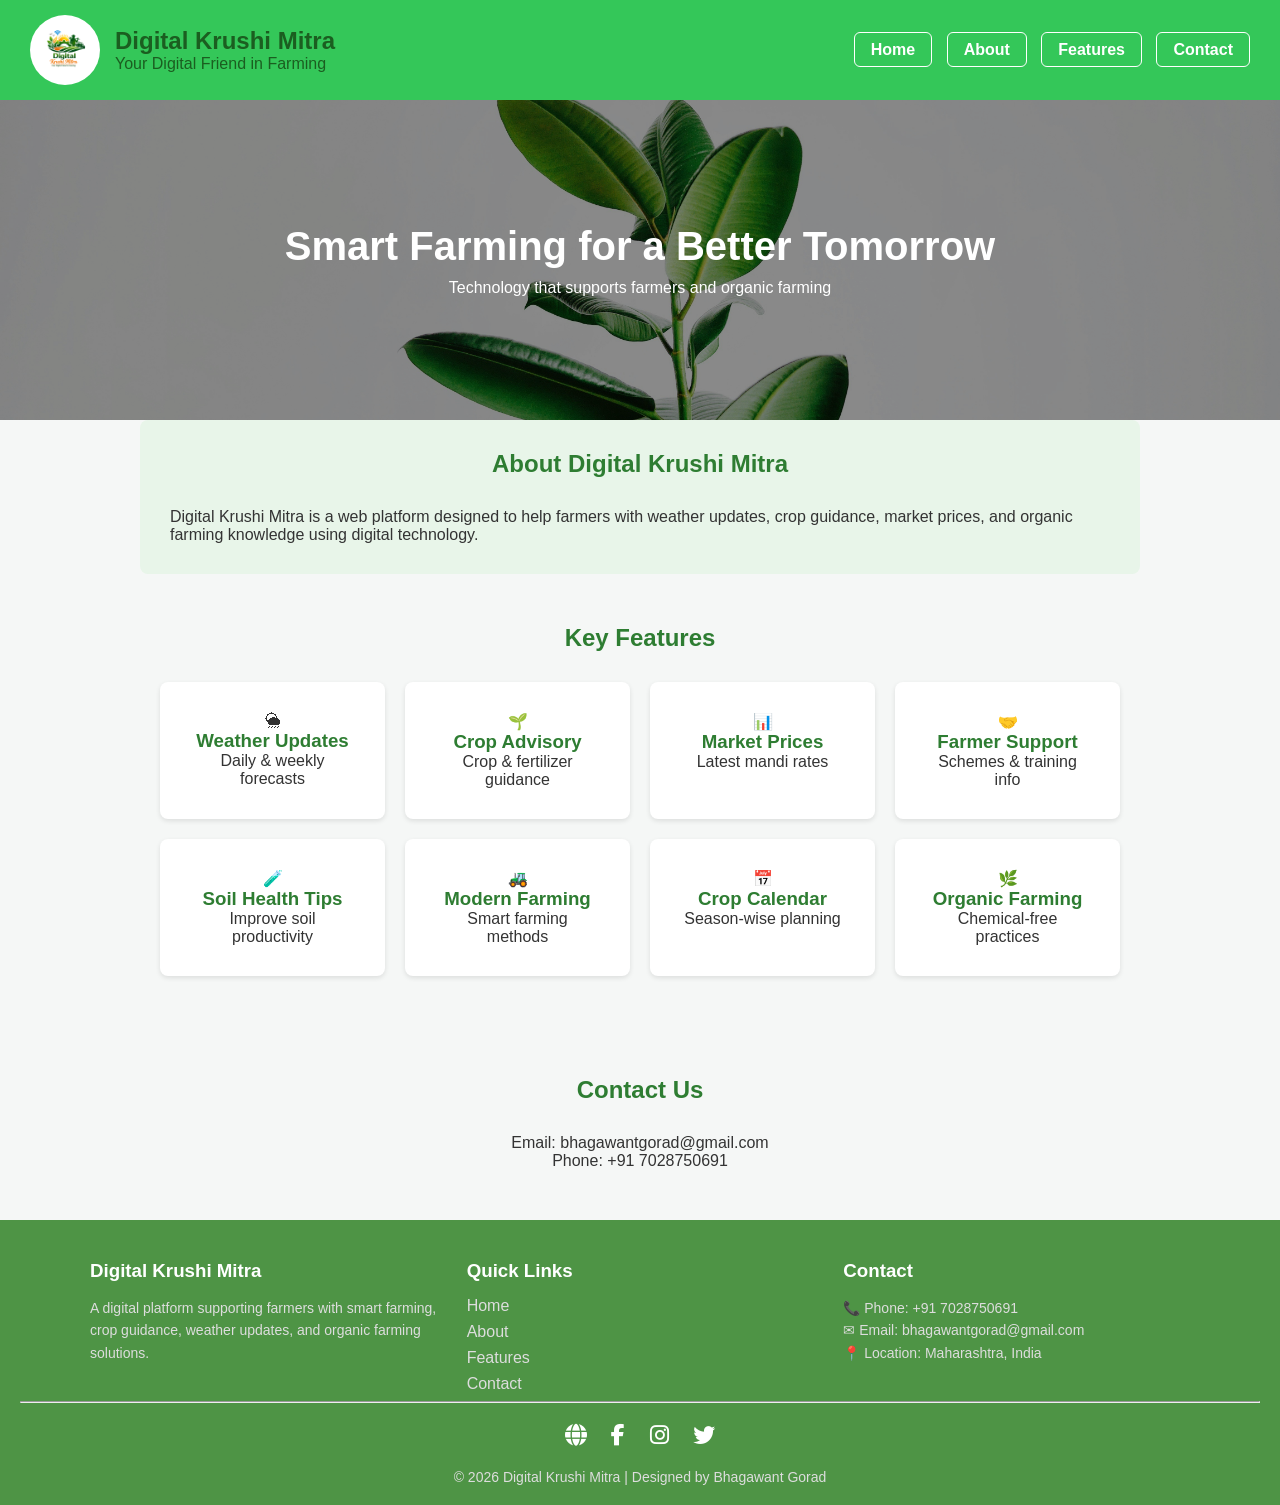
<file: index.html>
<!DOCTYPE html>
<html lang="en">

<head>
    <meta charset="UTF-8">
    <meta name="viewport" content="width=device-width, initial-scale=1.0">
    <title>Digital Krushi Mitra</title>
    <link rel="stylesheet" type="text/css" href="style.css">
    <link rel="stylesheet" href="https://cdnjs.cloudflare.com/ajax/libs/font-awesome/6.5.1/css/all.min.css">

</head>

<body>
    <header class="top-header">
        <div class="brand">
            <img src="logo.png" class="logo" alt="Logo">
            <div class="brand-text">
                <h2>Digital Krushi Mitra</h2>
                <p>Your Digital Friend in Farming</p>
            </div>
        </div>

        <nav class="top-nav">
            <a href="#home">Home</a>
            <a href="#about">About</a>
            <a href="#features">Features</a>
            <a href="#contact">Contact</a>
        </nav>
    </header>

    <!-- HERO -->
    <div class="hero" id="home">
        <img src="plants.jpg" alt="Plants Image" class="hero-img">

        <div class="hero-content">
            <h1>Smart Farming for a Better Tomorrow</h1>
            <p>Technology that supports farmers and organic farming</p>
        </div>
    </div>

    <section class="about" id="about">
        <h2 class="section-title">About Digital Krushi Mitra</h2>
        <p>
            Digital Krushi Mitra is a web platform designed to help farmers with weather updates,
            crop guidance, market prices, and organic farming knowledge using digital technology.
        </p>
    </section>

    <section id="features">
        <h2 class="section-title">Key Features</h2>
        <div class="features">

            <div class="box">
                <a href="weather.html">
                    🌦
                    <h3>Weather Updates</h3>
                    <p>Daily & weekly forecasts</p>
                </a>
            </div>

            <div class="box">
                <a href="crop-advisory.html">
                    🌱
                    <h3>Crop Advisory</h3>
                    <p>Crop & fertilizer guidance</p>
                </a>
            </div>

            <div class="box">
                <a href="market-prices.html">
                    📊
                    <h3>Market Prices</h3>
                    <p>Latest mandi rates</p>
                </a>
            </div>

            <div class="box">
                <a href="farmer-support.html">
                    🤝
                    <h3>Farmer Support</h3>
                    <p>Schemes & training info</p>
                </a>
            </div>

            <div class="box">
                <a href="soil-health.html">
                    🧪
                    <h3>Soil Health Tips</h3>
                    <p>Improve soil productivity</p>
                </a>
            </div>

            <div class="box">
                <a href="modern-farming.html">
                    🚜
                    <h3>Modern Farming</h3>
                    <p>Smart farming methods</p>
                </a>
            </div>

            <div class="box">
                <a href="crop-calendar.html">
                    📅
                    <h3>Crop Calendar</h3>
                    <p>Season-wise planning</p>
                </a>
            </div>

            <div class="box">
                <a href="organic-farming.html">
                    🌿
                    <h3>Organic Farming</h3>
                    <p>Chemical-free practices</p>
                </a>
            </div>

        </div>
    </section>


    <section id="contact">
        <h2 class="section-title">Contact Us</h2>
        <p style="text-align:center;">
            Email: bhagawantgorad@gmail.com <br>
            Phone: +91 7028750691
        </p>
    </section>
    <!-- footer -->
    <footer class="main-footer">
        <div class="footer-container">

            <!-- About -->
            <div class="footer-box">
                <h3>Digital Krushi Mitra</h3>
                <p>
                    A digital platform supporting farmers with smart farming,
                    crop guidance, weather updates, and organic farming solutions.
                </p>
            </div>

            <!-- Quick Links -->
            <div class="footer-box">
                <h3>Quick Links</h3>
                <ul>
                    <li><a href="#home">Home</a></li>
                    <li><a href="#about">About</a></li>
                    <li><a href="#features">Features</a></li>
                    <li><a href="#contact">Contact</a></li>
                </ul>
            </div>

            <!-- Contact -->
            <div class="footer-box">
                <h3>Contact</h3>
                <p>📞 Phone: +91 7028750691</p>
                <p>✉ Email: bhagawantgorad@gmail.com</p>
                <p>📍 Location: Maharashtra, India</p>
            </div>

        </div>

        <hr>

        <!-- Social Icons -->
        <div class="footer-social">
            <a href="https://www.google.com" target="_blank"><i class="fa-solid fa-globe"></i></a>
            <a href="https://facebook.com" target="_blank"><i class="fab fa-facebook-f"></i></a>
            <a href="https://instagram.com" target="_blank"><i class="fab fa-instagram"></i></a>
            <a href="https://twitter.com" target="_blank"><i class="fab fa-twitter"></i></a>
        </div>

        <p class="footer-bottom">
            © 2026 Digital Krushi Mitra | Designed by Bhagawant Gorad
        </p>
    </footer>


</body>

</html>
</file>
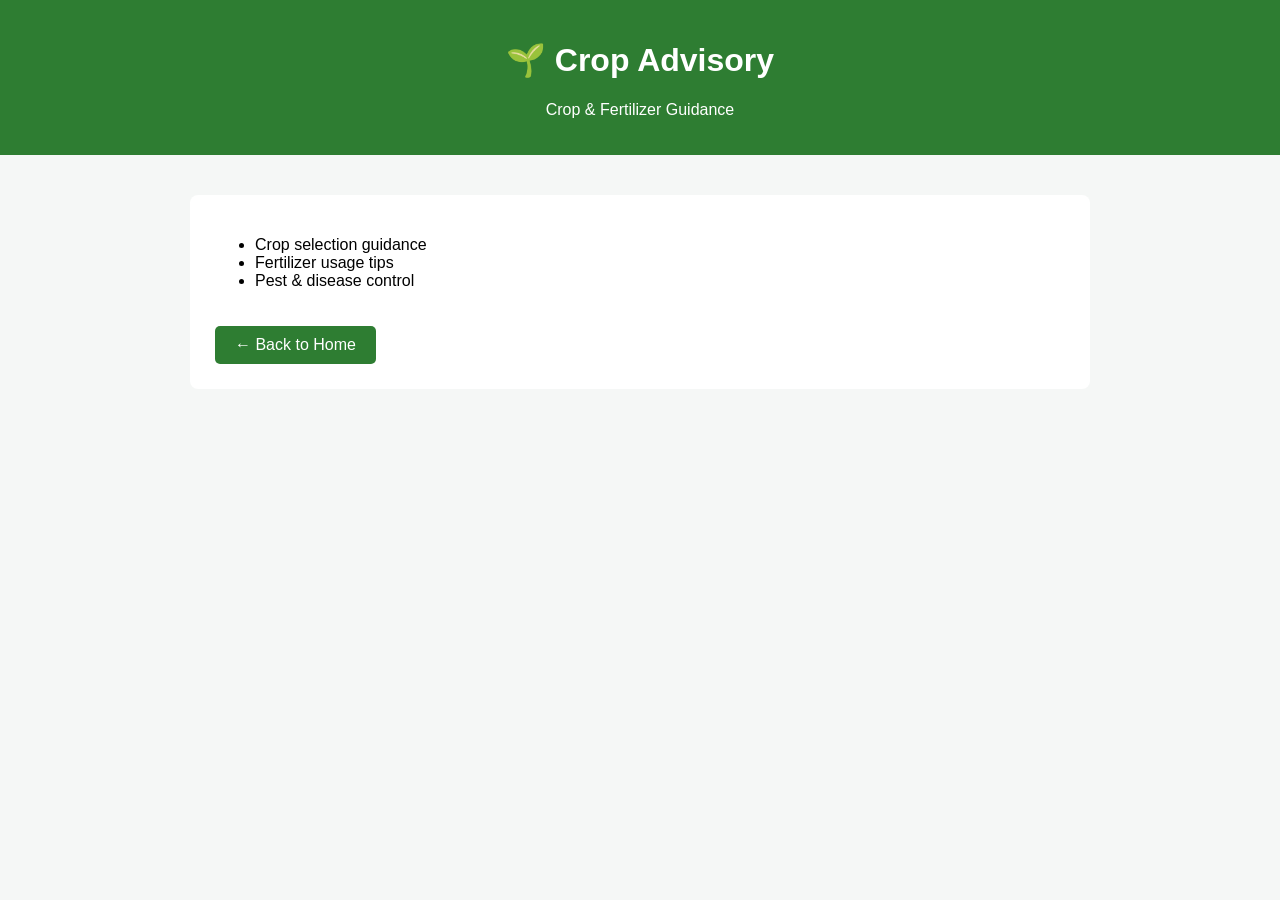
<file: crop-advisory.html>
<!DOCTYPE html>
<html lang="en">

<head>
    <meta charset="UTF-8">
    <title>Crop Advisory</title>
    <meta name="viewport" content="width=device-width, initial-scale=1.0">
    <style>
        body {
            margin: 0;
            font-family: Arial;
            background: #f5f7f6;
        }

        header {
            background: #2e7d32;
            color: #fff;
            padding: 20px;
            text-align: center;
        }

        section {
            max-width: 900px;
            margin: auto;
            padding: 40px;
        }

        .card {
            background: #fff;
            padding: 25px;
            border-radius: 8px;
        }

        a {
            display: inline-block;
            margin-top: 20px;
            background: #2e7d32;
            color: #fff;
            padding: 10px 20px;
            text-decoration: none;
            border-radius: 5px;
        }
    </style>
</head>

<body>
    <header>
        <h1>🌱 Crop Advisory</h1>
        <p>Crop & Fertilizer Guidance</p>
    </header>
    <section>
        <div class="card">
            <ul>
                <li>Crop selection guidance</li>
                <li>Fertilizer usage tips</li>
                <li>Pest & disease control</li>
            </ul>
            <a href="index.html">← Back to Home</a>
        </div>
    </section>
</body>

</html>
</file>
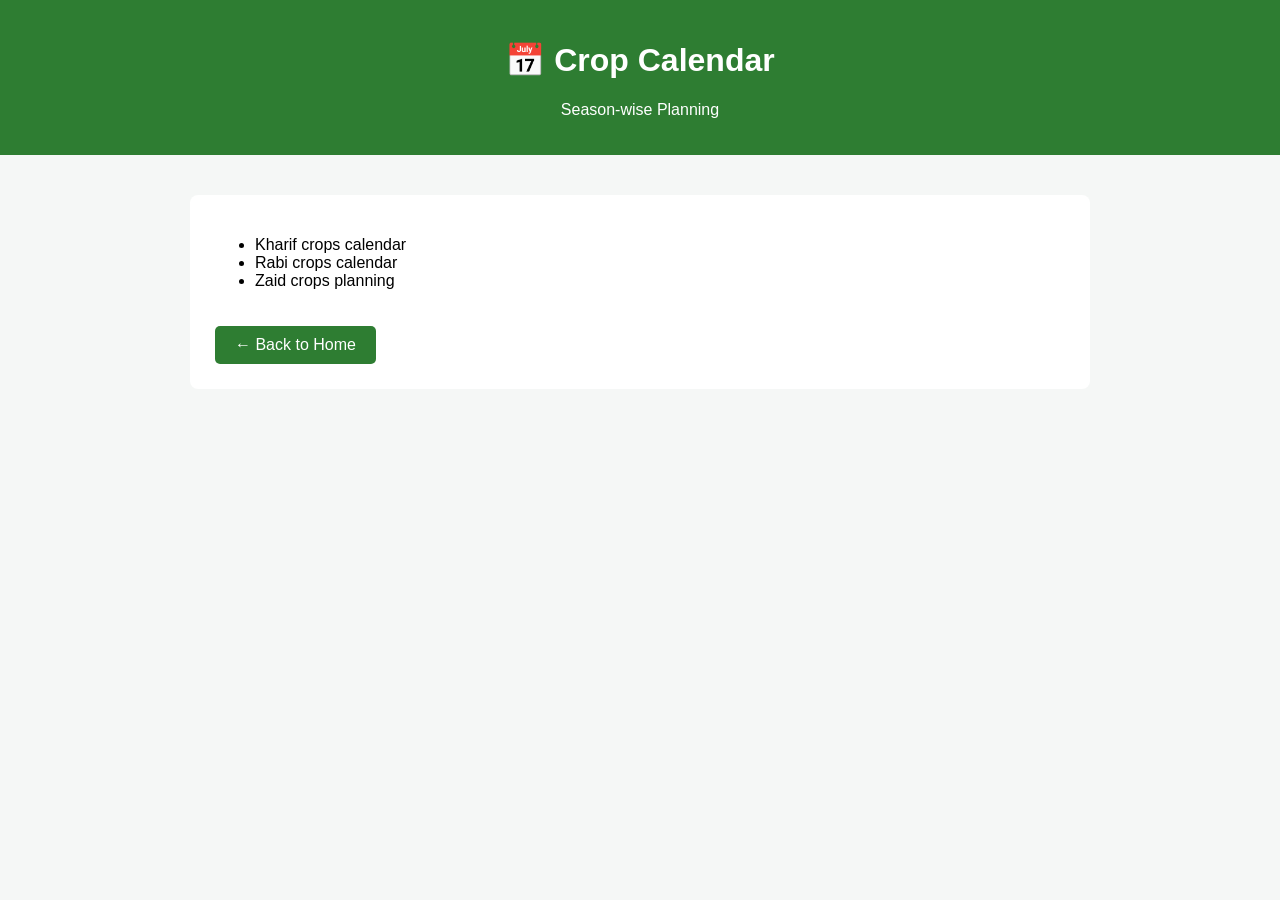
<file: crop-calendar.html>
<!DOCTYPE html>
<html lang="en">

<head>
    <meta charset="UTF-8">
    <title>Crop Calendar</title>
    <meta name="viewport" content="width=device-width, initial-scale=1.0">
    <style>
        body {
            margin: 0;
            font-family: Arial;
            background: #f5f7f6;
        }

        header {
            background: #2e7d32;
            color: #fff;
            padding: 20px;
            text-align: center;
        }

        section {
            max-width: 900px;
            margin: auto;
            padding: 40px;
        }

        .card {
            background: #fff;
            padding: 25px;
            border-radius: 8px;
        }

        a {
            display: inline-block;
            margin-top: 20px;
            background: #2e7d32;
            color: #fff;
            padding: 10px 20px;
            text-decoration: none;
            border-radius: 5px;
        }
    </style>
</head>

<body>
    <header>
        <h1>📅 Crop Calendar</h1>
        <p>Season-wise Planning</p>
    </header>
    <section>
        <div class="card">
            <ul>
                <li>Kharif crops calendar</li>
                <li>Rabi crops calendar</li>
                <li>Zaid crops planning</li>
            </ul>
            <a href="index.html">← Back to Home</a>
        </div>
    </section>
</body>

</html>
</file>
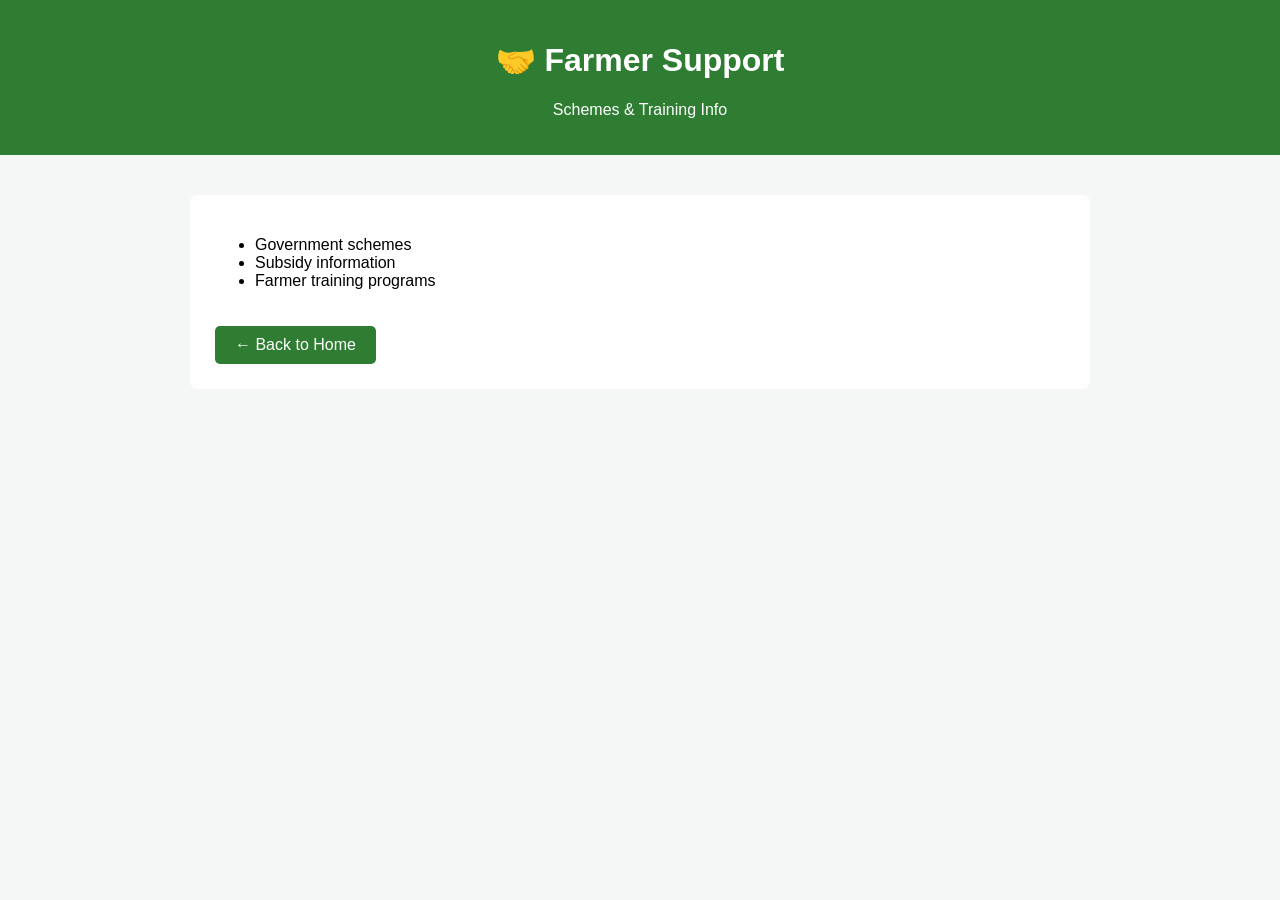
<file: farmer-support.html>
<!DOCTYPE html>
<html lang="en">

<head>
    <meta charset="UTF-8">
    <title>Farmer Support</title>
    <meta name="viewport" content="width=device-width, initial-scale=1.0">
    <style>
        body {
            margin: 0;
            font-family: Arial;
            background: #f5f7f6;
        }

        header {
            background: #2e7d32;
            color: #fff;
            padding: 20px;
            text-align: center;
        }

        section {
            max-width: 900px;
            margin: auto;
            padding: 40px;
        }

        .card {
            background: #fff;
            padding: 25px;
            border-radius: 8px;
        }

        a {
            display: inline-block;
            margin-top: 20px;
            background: #2e7d32;
            color: #fff;
            padding: 10px 20px;
            text-decoration: none;
            border-radius: 5px;
        }
    </style>
</head>

<body>
    <header>
        <h1>🤝 Farmer Support</h1>
        <p>Schemes & Training Info</p>
    </header>
    <section>
        <div class="card">
            <ul>
                <li>Government schemes</li>
                <li>Subsidy information</li>
                <li>Farmer training programs</li>
            </ul>
            <a href="index.html">← Back to Home</a>
        </div>
    </section>
</body>

</html>
</file>
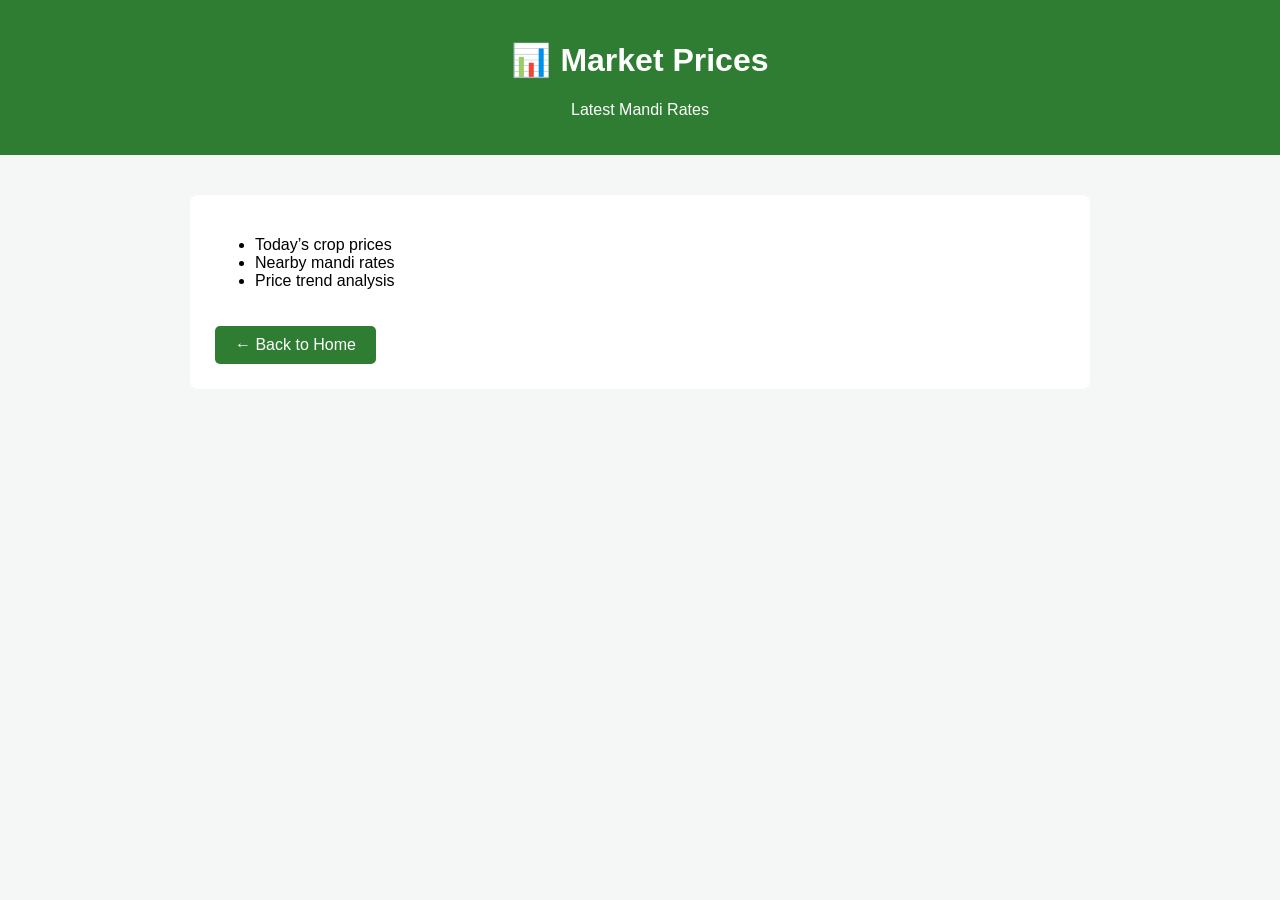
<file: market-prices.html>
<!DOCTYPE html>
<html lang="en">

<head>
    <meta charset="UTF-8">
    <title>Market Prices</title>
    <meta name="viewport" content="width=device-width, initial-scale=1.0">
    <style>
        body {
            margin: 0;
            font-family: Arial;
            background: #f5f7f6;
        }

        header {
            background: #2e7d32;
            color: #fff;
            padding: 20px;
            text-align: center;
        }

        section {
            max-width: 900px;
            margin: auto;
            padding: 40px;
        }

        .card {
            background: #fff;
            padding: 25px;
            border-radius: 8px;
        }

        a {
            display: inline-block;
            margin-top: 20px;
            background: #2e7d32;
            color: #fff;
            padding: 10px 20px;
            text-decoration: none;
            border-radius: 5px;
        }
    </style>
</head>

<body>
    <header>
        <h1>📊 Market Prices</h1>
        <p>Latest Mandi Rates</p>
    </header>
    <section>
        <div class="card">
            <ul>
                <li>Today’s crop prices</li>
                <li>Nearby mandi rates</li>
                <li>Price trend analysis</li>
            </ul>
            <a href="index.html">← Back to Home</a>
        </div>
    </section>
</body>

</html>
</file>
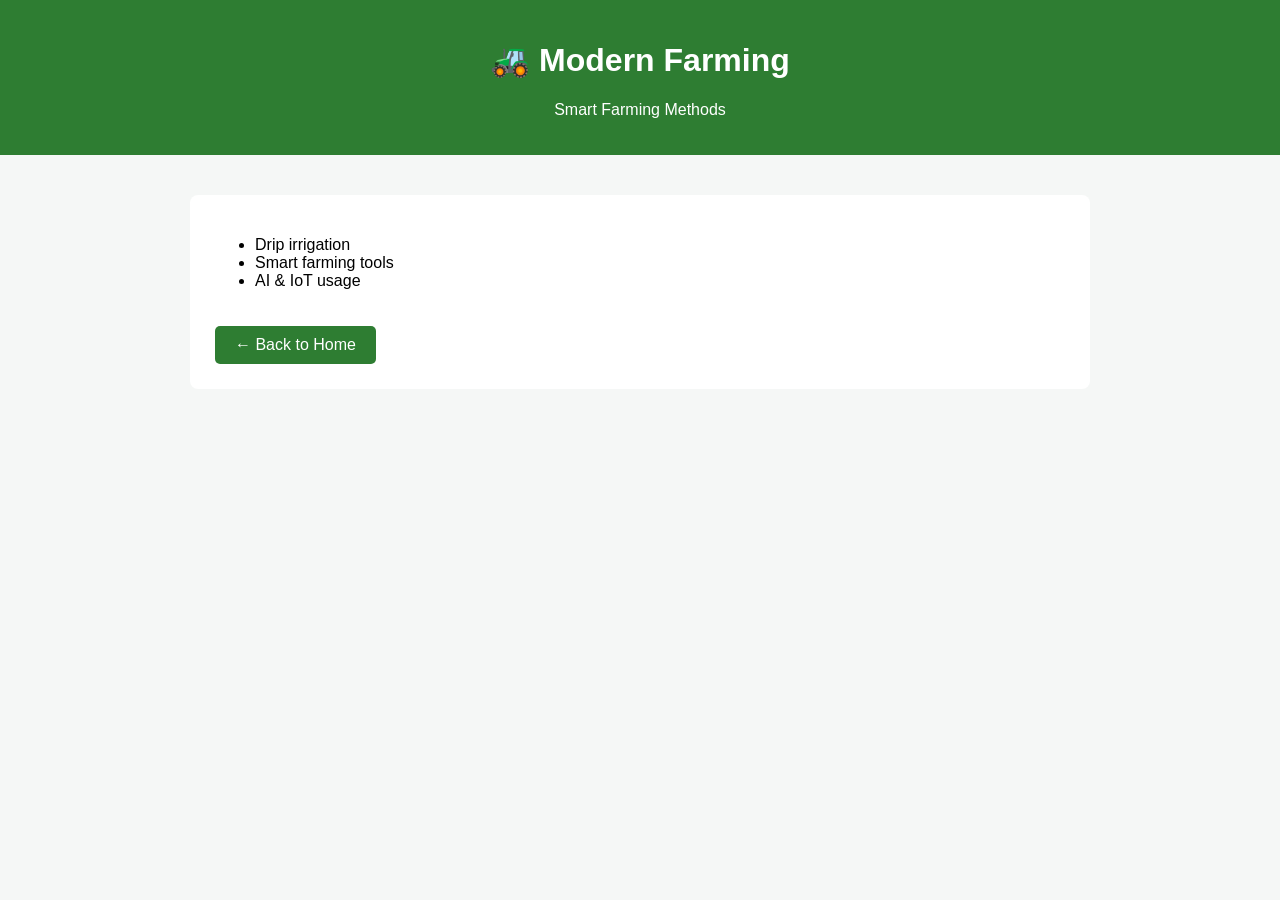
<file: modern-farming.html>
<!DOCTYPE html>
<html lang="en">

<head>
    <meta charset="UTF-8">
    <title>Modern Farming</title>
    <meta name="viewport" content="width=device-width, initial-scale=1.0">
    <style>
        body {
            margin: 0;
            font-family: Arial;
            background: #f5f7f6;
        }

        header {
            background: #2e7d32;
            color: #fff;
            padding: 20px;
            text-align: center;
        }

        section {
            max-width: 900px;
            margin: auto;
            padding: 40px;
        }

        .card {
            background: #fff;
            padding: 25px;
            border-radius: 8px;
        }

        a {
            display: inline-block;
            margin-top: 20px;
            background: #2e7d32;
            color: #fff;
            padding: 10px 20px;
            text-decoration: none;
            border-radius: 5px;
        }
    </style>
</head>

<body>
    <header>
        <h1>🚜 Modern Farming</h1>
        <p>Smart Farming Methods</p>
    </header>
    <section>
        <div class="card">
            <ul>
                <li>Drip irrigation</li>
                <li>Smart farming tools</li>
                <li>AI & IoT usage</li>
            </ul>
            <a href="index.html">← Back to Home</a>
        </div>
    </section>
</body>

</html>
</file>
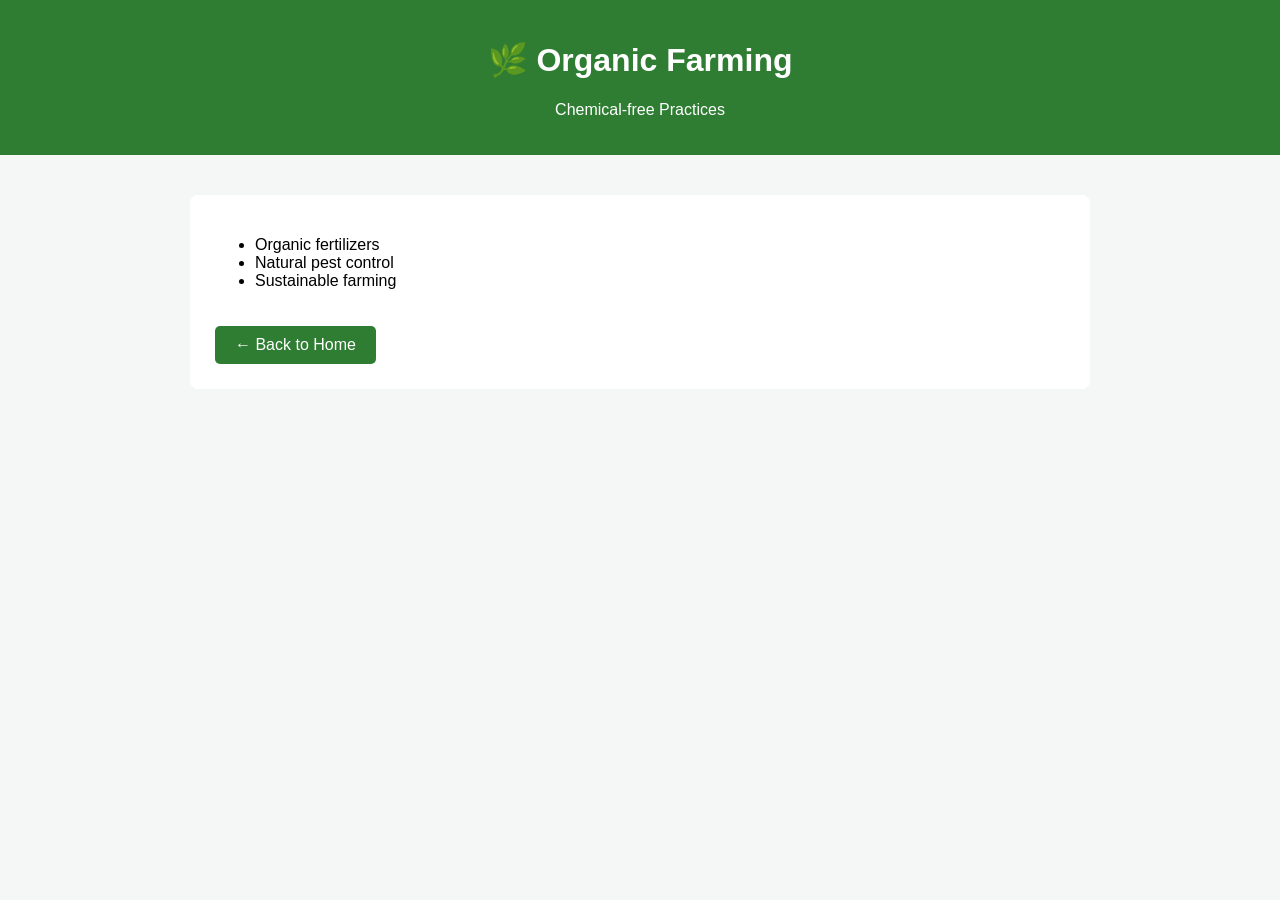
<file: organic-farming.html>
<!DOCTYPE html>
<html lang="en">

<head>
    <meta charset="UTF-8">
    <title>Organic Farming</title>
    <meta name="viewport" content="width=device-width, initial-scale=1.0">
    <style>
        body {
            margin: 0;
            font-family: Arial;
            background: #f5f7f6;
        }

        header {
            background: #2e7d32;
            color: #fff;
            padding: 20px;
            text-align: center;
        }

        section {
            max-width: 900px;
            margin: auto;
            padding: 40px;
        }

        .card {
            background: #fff;
            padding: 25px;
            border-radius: 8px;
        }

        a {
            display: inline-block;
            margin-top: 20px;
            background: #2e7d32;
            color: #fff;
            padding: 10px 20px;
            text-decoration: none;
            border-radius: 5px;
        }
    </style>
</head>

<body>
    <header>
        <h1>🌿 Organic Farming</h1>
        <p>Chemical-free Practices</p>
    </header>
    <section>
        <div class="card">
            <ul>
                <li>Organic fertilizers</li>
                <li>Natural pest control</li>
                <li>Sustainable farming</li>
            </ul>
            <a href="index.html">← Back to Home</a>
        </div>
    </section>
</body>

</html>
</file>
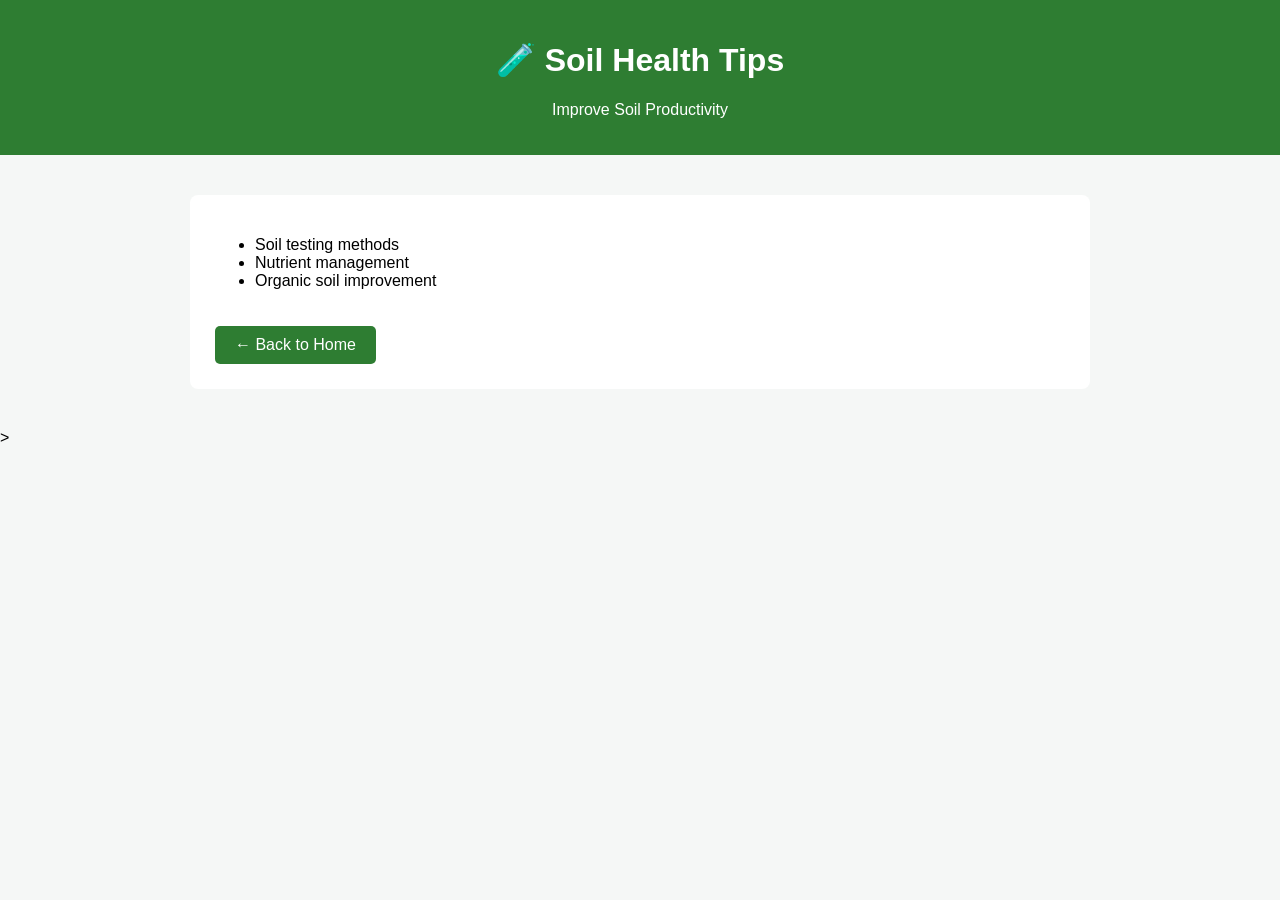
<file: soil-health.html>
<!DOCTYPE html>
<html lang="en">

<head>
    <meta charset="UTF-8">
    <title>Soil Health</title>
    <meta name="viewport" content="width=device-width, initial-scale=1.0">
    <style>
        body {
            margin: 0;
            font-family: Arial;
            background: #f5f7f6;
        }

        header {
            background: #2e7d32;
            color: #fff;
            padding: 20px;
            text-align: center;
        }

        section {
            max-width: 900px;
            margin: auto;
            padding: 40px;
        }

        .card {
            background: #fff;
            padding: 25px;
            border-radius: 8px;
        }

        a {
            display: inline-block;
            margin-top: 20px;
            background: #2e7d32;
            color: #fff;
            padding: 10px 20px;
            text-decoration: none;
            border-radius: 5px;
        }
    </style>
</head>

<body>
    <header>
        <h1>🧪 Soil Health Tips</h1>
        <p>Improve Soil Productivity</p>
    </header>
    <section>
        <div class="card">
            <ul>
                <li>Soil testing methods</li>
                <li>Nutrient management</li>
                <li>Organic soil improvement</li>
            </ul>
            <a href="index.html">← Back to Home</a>
        </div>
    </section>
</body>

</html>>
</file>
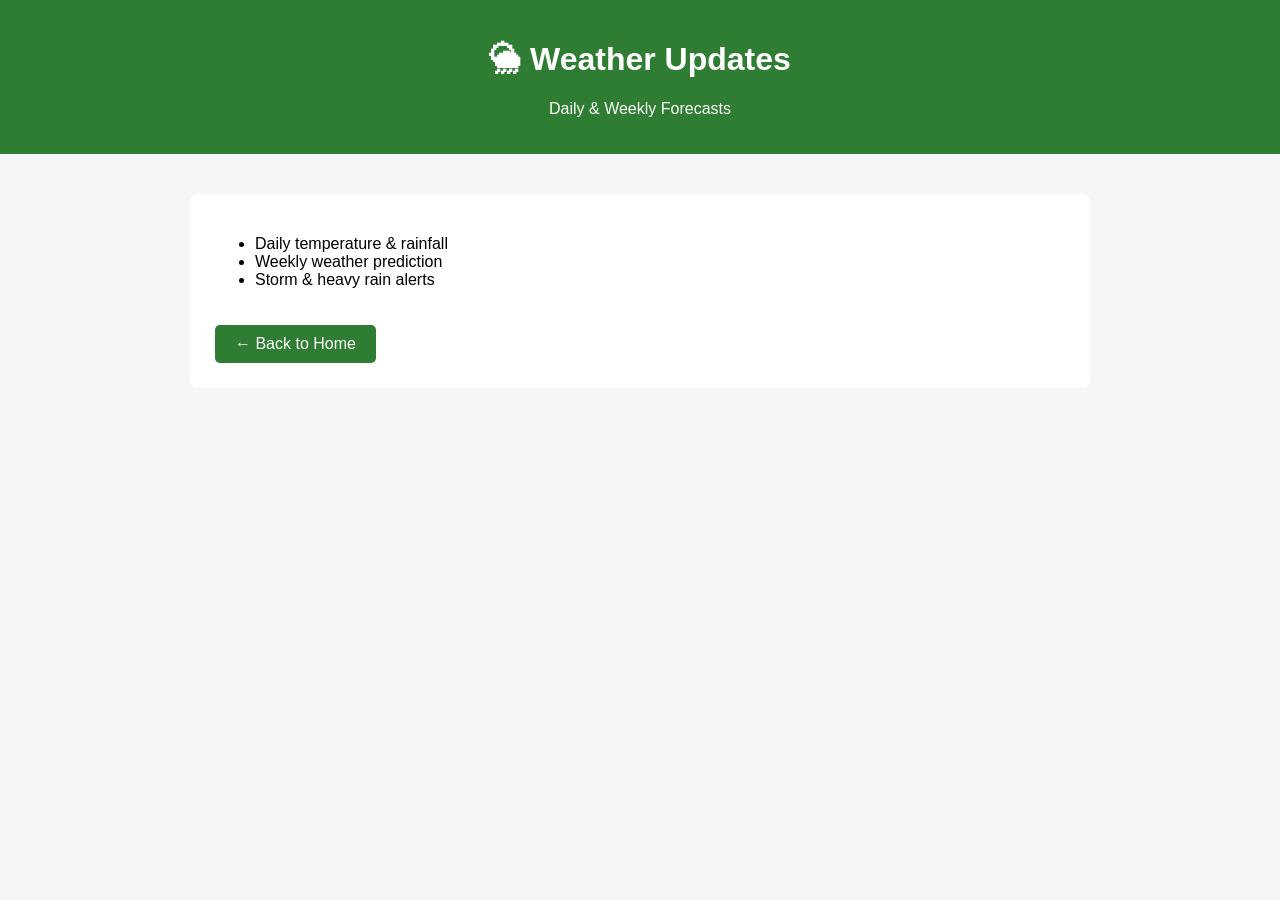
<file: weather.html>
<!DOCTYPE html>
<html lang="en">

<head>
    <meta charset="UTF-8">
    <title>Weather Updates</title>
    <meta name="viewport" content="width=device-width, initial-scale=1.0">
    <style>
        body {
            margin: 0;
            font-family: Arial;
            background: #f5f7f6;
        }

        header {
            background: #2e7d32;
            color: #fff;
            padding: 20px;
            text-align: center;
        }

        section {
            max-width: 900px;
            margin: auto;
            padding: 40px;
        }

        .card {
            background: #fff;
            padding: 25px;
            border-radius: 8px;
        }

        a {
            display: inline-block;
            margin-top: 20px;
            text-decoration: none;
            background: #2e7d32;
            color: #fff;
            padding: 10px 20px;
            border-radius: 5px;
        }
    </style>
</head>

<body>
    <header>
        <h1>🌦 Weather Updates</h1>
        <p>Daily & Weekly Forecasts</p>
    </header>
    <section>
        <div class="card">
            <ul>
                <li>Daily temperature & rainfall</li>
                <li>Weekly weather prediction</li>
                <li>Storm & heavy rain alerts</li>
            </ul>
            <a href="index.html">← Back to Home</a>
        </div>
    </section>
</body>

</html>
</file>
<file: style.css>
/* GLOBAL */
* {
    margin: 0;
    padding: 0;
    box-sizing: border-box;
}

body {
    font-family: Arial, Helvetica, sans-serif;
    background: #f5f7f6;
    color: #333;
}

/* HEADER */
.top-header {
    background: #34C759;
    display: flex;
    justify-content: space-between;
    align-items: center;
    padding: 15px 30px;
}

.brand {
    display: flex;
    align-items: center;
    gap: 15px;
}

.logo {
    width: 70px;
    height: 70px;
    background: white;
    padding: 6px;
    border-radius: 50%;
}

.brand-text h2,
.brand-text p {
    color: #1b5e20;
}

.top-nav a {
    color: white;
    text-decoration: none;
    margin-left: 10px;
    padding: 8px 16px;
    border: 1px solid white;
    border-radius: 6px;
    font-weight: bold;
    transition: 0.3s;
}

.top-nav a:hover {
    background: #F9A825;
    color: #1b5e20;
}

/* HERO */
.hero {
    position: relative;
    min-height: 320px;
    text-align: center;
    color: white;
    display: flex;
    align-items: center;
    justify-content: center;
}

.hero-img {
    position: absolute;
    inset: 0;
    width: 100%;
    height: 100%;
    object-fit: cover;
    z-index: 1;
}

.hero::after {
    content: "";
    position: absolute;
    inset: 0;
    background: rgba(0,0,0,0.45);
    z-index: 2;
}

.hero-content {
    position: relative;
    z-index: 3;
    padding: 20px;
}

.hero h1 {
    font-size: 40px;
    margin-bottom: 10px;
}

/* SECTIONS */
section {
    max-width: 1000px;
    margin: auto;
    padding: 50px 20px;
}

.section-title {
    text-align: center;
    color: #2e7d32;
    margin-bottom: 30px;
}

/* ABOUT */
.about {
    background: #e8f5e9;
    padding: 30px;
    border-radius: 8px;
}

/* FEATURES */ .features { display: grid;
     grid-template-columns: repeat(auto-fit, minmax(220px, 1fr));
     gap: 20px; } .box { background: #fff;
         padding: 30px;
          border-radius: 8px;
          text-align: center;
          box-shadow: 0 2px 5px rgba(0,0,0,0.1); 
          transition: all 0.3s ease;
           -webkit-border-radius: 8px; 
          -moz-border-radius: 8px;
           -ms-border-radius: 8px;
            -o-border-radius: 8px; 
            -webkit-transition: all 0.3s ease; 
            -moz-transition: all 0.3s ease; 
            -ms-transition: all 0.3s ease; 
            -o-transition: all 0.3s ease;
         } .box h3 { 
            color: #2e7d32; 
        } .box a {
             text-decoration: none;
              color: inherit; 
              display: block;
             }
              /* Hover Effect */
               .features .box:hover { 
                transform: translateY(-8px) scale(1.05);
                 box-shadow: 0 6px 15px rgba(61, 206, 31, 0.6);
                  cursor: pointer;
         }/* FOOTER */
.main-footer {
    background: #4e9445;
    color: #ddd;
    padding: 40px 20px 20px;
}

.footer-container {
    max-width: 1100px;
    margin: auto;
    display: grid;
    grid-template-columns: repeat(auto-fit, minmax(250px, 1fr));
    gap: 30px;
}

.footer-box h3 {
    color: #fff;
    margin-bottom: 15px;
}

.footer-box p {
    line-height: 1.6;
    font-size: 14px;
}

.footer-box ul {
    list-style: none;
    padding: 0;
}

.footer-box ul li {
    margin-bottom: 8px;
}

.footer-box ul li a {
    color: #ddd;
    text-decoration: none;
    transition: 0.3s;
}

.footer-box ul li a:hover {
    color: #ffa726;
}

/* Social Icons */
.footer-social {
    text-align: center;
    margin: 20px 0;
}

.footer-social a {
    font-size: 22px;
    margin: 0 10px;
    color: white;
    transition: 0.3s;
}

.footer-social a:hover {
    color: #ffa726;
}

/* Footer Bottom */
.footer-bottom {
    text-align: center;
    font-size: 14px;
    margin-top: 10px;
}

/* FULL MOBILE RESPONSIVE */
@media (max-width: 750px) {

    /* HEADER STACK */
    .top-header {
        flex-direction: column;
        align-items: center;
        text-align: center;
        padding: 15px;
        gap: 10px;
    }

    .brand {
        flex-direction: column;
        gap: 5px;
    }

    .logo {
        width: 60px;
        height: 60px;
    }

    .brand-text h2 {
        font-size: 18px;
    }

    .brand-text p {
        font-size: 12px;
    }

    /* NAVIGATION */
    .top-nav {
        margin-top: 10px;
        display: flex;
        flex-direction: column;
        gap: 5px;
        width: 100%;
        align-items: center;
    }

    .top-nav a {
        padding: 6px 12px;
        font-size: 14px;
        width: 30%;
        border-radius: 6px;
        text-align: center;
        margin: 0;
    }

    /* HERO */
    .hero {
        min-height: 200px;
        padding: 20px 10px;
    }

    .hero h1 {
        font-size: 24px;
    }

    .hero p {
        font-size: 14px;
    }

    /* SECTIONS */
    section {
        padding: 25px 15px;
    }

    .section-title {
        font-size: 20px;
    }

    .about {
        padding: 20px;
        font-size: 14px;
    }

    /* FEATURES */
    .features {
        grid-template-columns: 1fr;
        gap: 15px;
    }

    .box {
        padding: 20px;
    }

    .box h3 {
        font-size: 16px;
    }

    .box p {
        font-size: 13px;
    }

    /* FOOTER MOBILE */
    .footer-container {
        grid-template-columns: 1fr;
        text-align: center;
        gap: 20px;
    }

    .footer-box h3 {
        font-size: 18px;
    }

    .footer-box p,
    .footer-box ul li a {
        font-size: 14px;
    }

    .footer-social a {
        font-size: 20px;
        margin: 0 6px;
    }

    .footer-bottom {
        font-size: 13px;
    }
}
</file>
